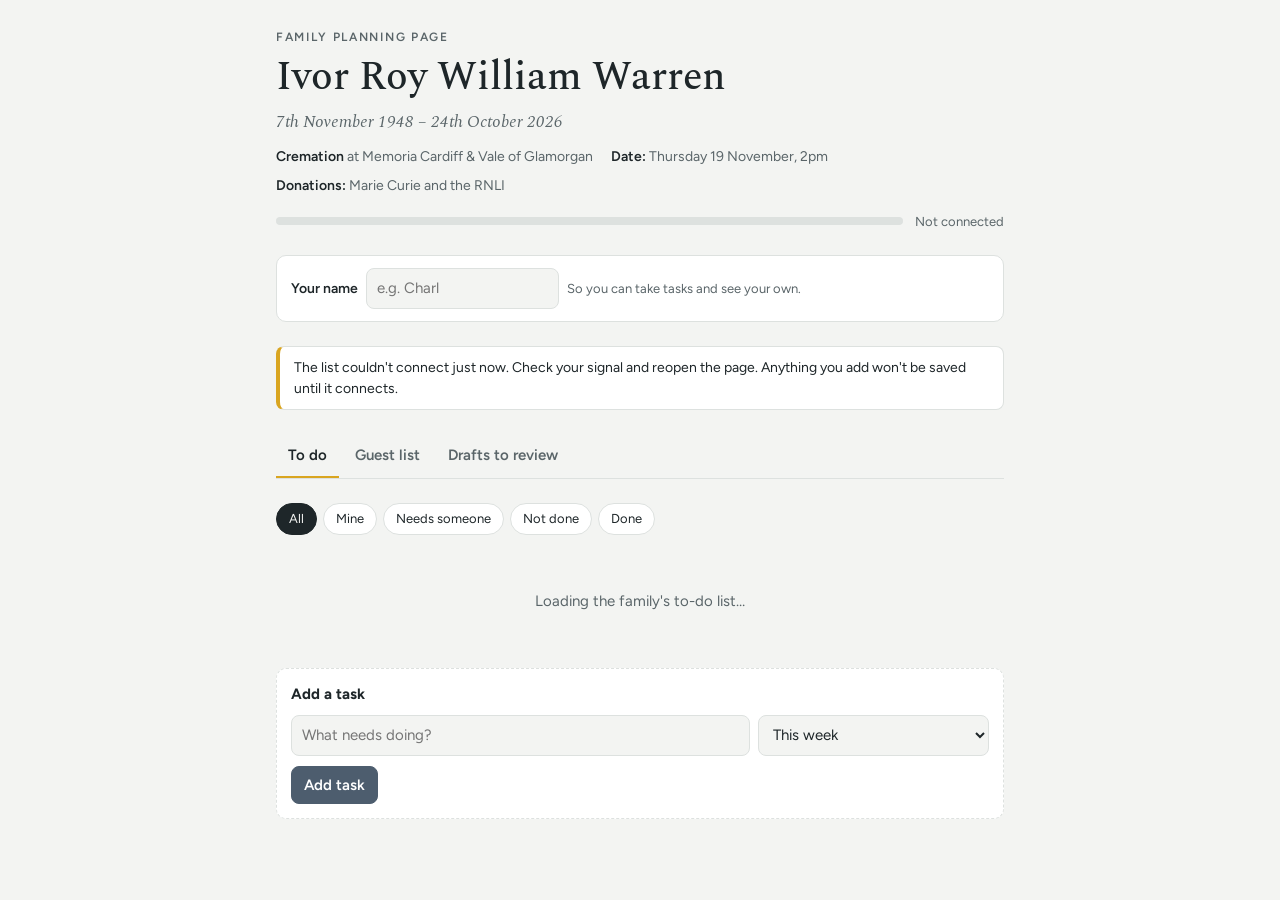
<file: index.html>
<!doctype html>
<html lang="en-GB">
<head>
<meta charset="utf-8">
<meta name="viewport" content="width=device-width,initial-scale=1,viewport-fit=cover">
<meta name="robots" content="noindex,nofollow">
<title>Ivor's Funeral Plan</title>
<link rel="preconnect" href="https://fonts.googleapis.com">
<link rel="stylesheet" href="https://fonts.googleapis.com/css2?family=Spectral:ital,wght@0,400;0,500;0,600;1,400&family=Figtree:wght@400;500;600&display=swap">
<style>
/* Layout: a single calm column — header with progress, three tabs (To do / Guest list / Drafts), tasks grouped by when they're due. */
:root{
  --bg:#f3f4f2; --surface:#ffffff; --ink:#1e2629; --muted:#5a6569; --line:#dde1df;
  --accent:#4d5d6e; --accent-ink:#ffffff; --daffodil:#d9a520; --done:#3f7a5a; --soft:#eef0ee;
  --display:'Spectral', Georgia, 'Times New Roman', serif;
  --body:'Figtree', system-ui, -apple-system, 'Segoe UI', sans-serif;
  color-scheme:light;
}
@media (prefers-color-scheme: dark){:root:not([data-theme="light"]){
  --bg:#161b1d; --surface:#1f2629; --ink:#e8ebe9; --muted:#a3adb0; --line:#323b3e;
  --accent:#9fb3c6; --accent-ink:#11171a; --daffodil:#e8bd4a; --done:#7cc49b; --soft:#273034; color-scheme:dark}}
:root[data-theme="dark"]{
  --bg:#161b1d; --surface:#1f2629; --ink:#e8ebe9; --muted:#a3adb0; --line:#323b3e;
  --accent:#9fb3c6; --accent-ink:#11171a; --daffodil:#e8bd4a; --done:#7cc49b; --soft:#273034; color-scheme:dark}
*{box-sizing:border-box}
body{margin:0;background:var(--bg);color:var(--ink);font-family:var(--body);font-size:15px;line-height:1.5}
img{max-width:100%}
[hidden]{display:none!important}
.wrap{max-width:760px;margin:0 auto;padding-block:28px 64px;padding-left:max(16px, env(safe-area-inset-left, 0px));padding-right:max(16px, env(safe-area-inset-right, 0px));display:flex;flex-direction:column;gap:24px}
header{display:flex;flex-direction:column;gap:10px}
.eyebrow{font-size:12px;letter-spacing:.14em;text-transform:uppercase;color:var(--muted);font-weight:600}
h1{font-family:var(--display);font-weight:500;font-size:clamp(28px,6vw,40px);line-height:1.1;margin:0;text-wrap:balance}
.dates{font-family:var(--display);font-style:italic;color:var(--muted);font-size:17px;margin:0}
.facts{display:flex;flex-wrap:wrap;gap:8px 18px;font-size:14px;color:var(--muted)}
.facts b{color:var(--ink);font-weight:600}
.progress{display:flex;align-items:center;gap:12px;margin-top:6px}
.bar{flex:1;height:8px;border-radius:99px;background:var(--line);overflow:hidden}
.bar span{display:block;height:100%;background:var(--daffodil);width:0;transition:width .4s ease}
.progress small{font-variant-numeric:tabular-nums;color:var(--muted);font-size:13px;white-space:nowrap}
.me{display:flex;flex-wrap:wrap;align-items:center;gap:8px;background:var(--surface);border:1px solid var(--line);border-radius:10px;padding:12px 14px}
.me label{font-weight:600;font-size:14px}
input,select,textarea{font:inherit;color:var(--ink);background:var(--bg);border:1px solid var(--line);border-radius:8px;padding:8px 10px;min-width:0}
input:focus-visible,select:focus-visible,textarea:focus-visible,button:focus-visible{outline:2px solid var(--accent);outline-offset:2px}
button{font:inherit;cursor:pointer;border-radius:8px;border:1px solid var(--line);background:var(--surface);color:var(--ink);padding:7px 12px;min-height:36px}
button.primary{background:var(--accent);color:var(--accent-ink);border-color:var(--accent);font-weight:600}
button.link{border:none;background:none;color:var(--accent);padding:4px 6px;text-decoration:underline;text-underline-offset:3px}
button:disabled{opacity:.6;cursor:default}
.tabs{display:flex;gap:4px;border-bottom:1px solid var(--line);overflow-x:auto}
.tabs button{border:none;border-bottom:2px solid transparent;border-radius:0;background:none;color:var(--muted);font-weight:600;padding:10px 12px;white-space:nowrap}
.tabs button[aria-selected="true"]{color:var(--ink);border-bottom-color:var(--daffodil)}
.panel{display:flex;flex-direction:column;gap:16px}
.filters{display:flex;flex-wrap:wrap;gap:6px}
.chip{border-radius:99px;padding:5px 12px;font-size:13px;min-height:32px}
.chip[aria-pressed="true"]{background:var(--ink);color:var(--bg);border-color:var(--ink)}
section.group{display:flex;flex-direction:column;gap:10px}
section.group h2{font-family:var(--display);font-weight:500;font-size:22px;margin:8px 0 0;display:flex;align-items:baseline;gap:10px}
section.group h2 small{font-family:var(--body);font-size:13px;color:var(--muted);font-weight:500;font-variant-numeric:tabular-nums}
.task{background:var(--surface);border:1px solid var(--line);border-radius:10px;overflow:hidden}
.task.is-done{opacity:.72}
.row{display:flex;gap:12px;align-items:flex-start;padding:12px 14px}
.tick{flex:0 0 26px;height:26px;border-radius:50%;border:2px solid var(--muted);background:none;padding:0;min-height:0;display:flex;align-items:center;justify-content:center}
.task.is-done .tick{background:var(--done);border-color:var(--done);color:var(--surface)}
.tick svg{width:14px;height:14px}
.main{flex:1;min-width:0;display:flex;flex-direction:column;gap:4px}
.title{font-weight:600;font-size:16px;background:none;border:none;padding:0;text-align:left;min-height:0;color:var(--ink)}
.task.is-done .title{text-decoration:line-through;text-decoration-color:var(--muted)}
.meta{display:flex;flex-wrap:wrap;gap:6px 10px;align-items:center;font-size:13px;color:var(--muted)}
.who{display:inline-flex;align-items:center;gap:6px;background:var(--soft);border-radius:99px;padding:2px 10px;color:var(--ink);font-weight:500}
.who.none{background:none;border:1px dashed var(--line);color:var(--muted)}
.steps-count{font-variant-numeric:tabular-nums}
.detail{border-top:1px solid var(--line);padding:12px 14px 14px 52px;display:flex;flex-direction:column;gap:12px;background:var(--soft)}
.detail ul{list-style:none;margin:0;padding:0;display:flex;flex-direction:column;gap:6px}
.detail li label{display:flex;gap:10px;align-items:flex-start;cursor:pointer}
.detail li input{margin-top:4px;accent-color:var(--done);width:16px;height:16px;padding:0}
.detail li.checked span{color:var(--muted);text-decoration:line-through}
.addstep{display:flex;gap:8px}
.addstep input{flex:1 1 auto}
.assign{display:flex;flex-wrap:wrap;gap:8px;align-items:center}
.assign input{flex:1 1 160px}
.notes{display:flex;flex-direction:column;gap:6px}
.notes textarea{min-height:64px;resize:vertical}
.notes label,.assign label,.assign .lbl{font-size:13px;font-weight:600;color:var(--muted)}
.assign .lbl{flex-basis:100%}
.add{background:var(--surface);border:1px dashed var(--line);border-radius:10px;padding:14px;display:flex;flex-direction:column;gap:10px}
.add .fields{display:flex;flex-wrap:wrap;gap:8px}
.add .fields input{flex:1 1 200px}
.guests-head{display:flex;flex-direction:column;gap:6px}
.guests-head h2{font-family:var(--display);font-weight:500;font-size:24px;margin:0}
.guests-head p{margin:0;color:var(--muted)}
.gtable{overflow-x:auto;background:var(--surface);border:1px solid var(--line);border-radius:10px}
table{width:100%;border-collapse:collapse;font-size:14px}
th,td{text-align:left;padding:10px 12px;border-bottom:1px solid var(--line);vertical-align:top}
th{font-size:12px;letter-spacing:.08em;text-transform:uppercase;color:var(--muted);font-weight:600}
tr:last-child td{border-bottom:none}
td.status button{font-size:13px;padding:4px 10px;min-height:30px;border-radius:99px}
td.status button[aria-pressed="true"]{background:var(--done);color:var(--surface);border-color:var(--done)}
.empty{color:var(--muted);text-align:center;padding:24px 12px}
td a{color:var(--accent)}
.sub{color:var(--muted);font-size:12px}
.told{font-size:13px;color:var(--done);font-weight:600}
tr.tellrow td{background:var(--soft)}
td.party input{width:64px;padding:6px 8px;font:inherit;color:var(--ink);background:var(--bg);border:1px solid var(--line);border-radius:8px}
tr.gtotal td{background:var(--soft);font-weight:600}
td.came button{font-size:13px;padding:4px 10px;min-height:30px;border-radius:99px;white-space:nowrap}
td.came button[aria-pressed="true"]{background:var(--done);color:var(--surface);border-color:var(--done)}
.cametxt{font-size:13px;color:var(--done);font-weight:600;white-space:nowrap}
.walkin{display:inline-block;margin-top:2px;font-size:11px;font-weight:600;letter-spacing:.04em;text-transform:uppercase;color:var(--accent)}
.tell{display:flex;flex-direction:column;gap:10px}
.tell .lbl{font-size:13px;font-weight:600;color:var(--muted)}
.tell .chips{display:flex;flex-wrap:wrap;gap:6px}
.tellfields{display:flex;flex-wrap:wrap;gap:10px}
.tellfields label{display:flex;flex-direction:column;gap:4px;font-size:13px;font-weight:600;color:var(--muted)}
.notice{background:var(--surface);border:1px solid var(--line);border-left-width:4px;border-left-color:var(--daffodil);border-radius:8px;padding:10px 14px;font-size:14px}
.toast{position:fixed;left:50%;bottom:calc(20px + env(safe-area-inset-bottom, 0px));transform:translateX(-50%);background:var(--ink);color:var(--bg);padding:8px 16px;border-radius:99px;font-size:14px;opacity:0;transition:opacity .2s;pointer-events:none;max-width:calc(100% - 32px);text-align:center}
.toast.show{opacity:1}
.count{font-variant-numeric:tabular-nums}
.dgroup{font-family:var(--display);font-weight:500;font-size:20px;margin:6px 0 0}
.dgrid{display:grid;grid-template-columns:repeat(auto-fill,minmax(200px,1fr));gap:14px}
.draft{margin:0;background:var(--surface);border:1px solid var(--line);border-radius:10px;padding:10px;display:flex;flex-direction:column;gap:8px;min-width:0}
.draft img{display:block;width:100%;height:auto;border:1px solid var(--line);background:#fbfaf7}
.draft figcaption{font-weight:600;font-size:14px}
.fb{list-style:none;margin:0;padding:0;display:flex;flex-direction:column;gap:6px}
.fb li{background:var(--soft);border-radius:8px;padding:6px 8px;font-size:13px;display:flex;flex-direction:column;gap:2px}
.fb small{color:var(--muted)}
.fbform{display:flex;gap:6px}
.fbform input{flex:1;min-width:0;font-size:13px;padding:6px 8px}
.fbform button{font-size:13px;padding:4px 10px;min-height:32px}
.vh{position:absolute;left:-9999px}
.upl{display:flex;flex-wrap:wrap;gap:10px;align-items:center}
.upl span{font-size:13px;color:var(--muted)}
.picks{background:var(--surface);border:1px solid var(--line);border-radius:10px;padding:12px 14px;display:flex;flex-direction:column;gap:8px}
.picks h3{margin:0;font-size:14px;font-weight:600}
.picks ul{list-style:none;margin:0;padding:0;display:grid;grid-template-columns:repeat(auto-fill,minmax(210px,1fr));gap:6px 14px}
.picks li{display:flex;align-items:center;gap:8px;font-size:13px;min-height:40px}
.picks li img{width:36px;height:36px;object-fit:cover;border-radius:4px;border:1px solid var(--line)}
.picks li .none{color:var(--muted);font-style:italic}
.pgrid{display:grid;grid-template-columns:repeat(auto-fill,minmax(250px,1fr));gap:14px}
.photo{margin:0;background:var(--surface);border:1px solid var(--line);border-radius:10px;padding:10px;display:flex;flex-direction:column;gap:8px;min-width:0}
.photo .pic{display:block;background:var(--soft);border-radius:6px;overflow:hidden}
.photo .pic img{display:block;width:100%;height:220px;object-fit:contain}
.photo figcaption{font-size:14px;display:flex;flex-direction:column;gap:2px}
.photo figcaption small{color:var(--muted);font-size:12px}
.approved{display:flex;flex-wrap:wrap;gap:4px}
.approved span{background:var(--done);color:var(--surface);border-radius:99px;padding:2px 9px;font-size:12px;font-weight:600}
.sugg{list-style:none;margin:0;padding:0;display:flex;flex-direction:column;gap:4px}
.sugg li{background:var(--soft);border-radius:8px;padding:5px 8px;font-size:13px}
.sugg li b{font-weight:600}
.sform{display:flex;flex-wrap:wrap;gap:6px}
.sform select,.sform input{flex:1 1 140px;font-size:13px;padding:6px 8px}
.sform button{font-size:13px;padding:4px 10px;min-height:32px}
.approve{display:flex;flex-direction:column;gap:6px;border-top:1px solid var(--line);padding-top:8px}
.approve .lbl{font-size:12px;font-weight:600;color:var(--muted)}
.approve .chips{display:flex;flex-wrap:wrap;gap:4px}
.approve .chip{font-size:12px;min-height:30px;padding:3px 10px}
.approve .chip[aria-pressed="true"]{background:var(--done);border-color:var(--done);color:var(--surface)}
@media (max-width:520px){.detail{padding-left:14px}th,td{padding:8px}}
@media (prefers-reduced-motion:reduce){*{transition:none!important}}
</style>
</head>
<body>
<div class="wrap">
  <header>
    <span class="eyebrow">Family planning page</span>
    <h1>Ivor Roy William Warren</h1>
    <p class="dates">7th November 1948 – 24th October 2026</p>
    <div class="facts">
      <span><b>Cremation</b> at Memoria Cardiff &amp; Vale of Glamorgan</span>
      <span><b>Date:</b> Thursday 19 November, 2pm</span>
      <span><b>Donations:</b> Marie Curie and the RNLI</span>
    </div>
    <div class="progress" aria-label="Overall progress">
      <div class="bar"><span id="bar"></span></div>
      <small id="progressText">Loading tasks…</small>
    </div>
  </header>

  <div class="me">
    <label for="myName">Your name</label>
    <input id="myName" placeholder="e.g. Charl" list="people" autocomplete="off">
    <span style="font-size:13px;color:var(--muted)">So you can take tasks and see your own.</span>
  </div>

  <div id="locked" class="notice" hidden>This is the family's private planning page. Please open it using the link the family sent you. If you'd like to share a photo of Ivor, please use the <a href="share.html">photo page</a>.</div>

  <div id="offline" class="notice" hidden>The list couldn't connect just now. Check your signal and reopen the page. Anything you add won't be saved until it connects.</div>

  <nav class="tabs" role="tablist">
    <button id="tabTasks" role="tab" aria-selected="true" aria-controls="panelTasks">To do</button>
    <button id="tabGuests" role="tab" aria-selected="false" aria-controls="panelGuests">Guest list <span class="count" id="guestCount"></span></button>
    <button id="tabDrafts" role="tab" aria-selected="false" aria-controls="panelDrafts">Drafts to review</button>
  </nav>

  <div id="panelTasks" class="panel" role="tabpanel">
    <div class="filters" role="group" aria-label="Show">
      <button class="chip" data-f="all" aria-pressed="true">All</button>
      <button class="chip" data-f="mine" aria-pressed="false">Mine</button>
      <button class="chip" data-f="open" aria-pressed="false">Needs someone</button>
      <button class="chip" data-f="todo" aria-pressed="false">Not done</button>
      <button class="chip" data-f="done" aria-pressed="false">Done</button>
    </div>
    <div id="groups" style="display:flex;flex-direction:column;gap:18px">
      <p class="empty">Loading the family's to-do list…</p>
    </div>
    <form class="add" id="addTask">
      <strong>Add a task</strong>
      <div class="fields">
        <input id="newTitle" placeholder="What needs doing?" required>
        <select id="newSection" aria-label="When">
          <option>Today</option><option>When the registrar calls</option><option>Wednesday: funeral director</option><option selected>This week</option><option>Before the funeral</option><option>On the day</option><option>Afterwards</option>
        </select>
      </div>
      <div><button class="primary" type="submit">Add task</button></div>
    </form>
  </div>

  <div id="panelGuests" class="panel" role="tabpanel" hidden>
    <div class="guests-head">
      <h2>Who to invite</h2>
      <p>Add anyone who should hear about the funeral, with whatever contact details you have: mobile, email, or their Facebook or Instagram name. Once someone has been told, tap <b>Not yet</b> to note who contacted them, how and when.</p>
      <p>Use the <b>Coming</b> box to note how many people are coming on each invite. It is only for us, you can change it at any time, and the total is at the bottom of the list.</p>
    </div>
    <form class="add" id="addGuest">
      <div class="fields">
        <input id="gName" placeholder="Name" required>
        <input id="gRel" placeholder="How they knew Ivor (e.g. old workmate)">
        <input id="gMobile" type="tel" placeholder="Mobile number" autocomplete="off">
        <input id="gEmail" type="email" placeholder="Email address" autocomplete="off">
        <input id="gSocials" placeholder="Socials (e.g. Facebook: Jean Smith)" autocomplete="off">
      </div>
      <div><button class="primary" type="submit">Add to guest list</button></div>
    </form>
    <div class="gtable">
      <table>
        <thead><tr><th>Name</th><th>Coming</th><th>Came?</th><th>Contact details</th><th>Contacted?</th><th><span class="vh">Remove</span></th></tr></thead>
        <tbody id="guestRows"><tr><td colspan="6" class="empty">Loading…</td></tr></tbody>
      </table>
    </div>
    <div class="guests-head" style="margin-top:6px">
      <p><b>On the day:</b> Charl, Ben or Tom can tick <b>Came?</b> for everyone who came, and add anyone who came without being on the list as a walk-in. Everyone ticked will get the thank-you card by email a day or two after the funeral. <span id="dayHint"></span></p>
    </div>
    <form class="add" id="addWalkin" hidden>
      <span style="font-weight:600">Add a walk-in</span>
      <div class="fields">
        <input id="wName" placeholder="Name" required>
        <input id="wEmail" type="email" placeholder="Email address (for the thank-you card)" autocomplete="off">
        <input id="wMobile" type="tel" placeholder="Mobile number" autocomplete="off">
        <input id="wRel" placeholder="How they knew Ivor (optional)">
      </div>
      <div><button class="primary" type="submit">Add walk-in</button></div>
    </form>
  </div>

  <div id="panelDrafts" class="panel" role="tabpanel" hidden>
    <div class="guests-head">
      <h2>Photos of Ivor</h2>
      <p>Add your favourite photos of Ivor, then suggest where each one should go. Mum has the final say: when her name is in "Your name" at the top, she can approve a photo for each place.</p>
    </div>
    <div id="picks" class="picks"></div>
    <form class="add" id="addPhoto">
      <strong>Add photos</strong>
      <div class="fields">
        <label class="vh" for="pFiles">Choose photos</label>
        <input id="pFiles" type="file" accept="image/*,.jpg,.jpeg,.png,.gif,.webp,.heic,.heif,.bmp,.tif,.tiff,.avif" multiple required>
        <input id="pCaption" placeholder="Caption (optional), e.g. On his boat, 1985" autocomplete="off">
      </div>
      <div class="upl"><button class="primary" type="submit">Upload</button><span id="pStatus" role="status"></span></div>
    </form>
    <div id="photoList" class="pgrid"></div>

    <div class="guests-head" style="margin-top:12px">
      <h2>Drafts for review</h2>
      <p>Words in [brackets] are still to be filled in. Tap a draft to see it full size, and leave any changes or comments underneath it.</p>
    </div>
    <div id="draftList"></div>
  </div>
</div>
<div class="toast" id="toast" role="status" aria-live="polite"></div>
<datalist id="people"></datalist>

<script src="config.js?v=3"></script>
<script>
const SECTIONS=["Today","When the registrar calls","Wednesday: funeral director","This week","Before the funeral","On the day","Afterwards"];
const FAMILY=["Mum","Charl","Tom","Ben"];
const REFRESH_MS=20000;
let tasks=[], guests=[], feedback=[], loaded=false, filter="all", open=new Set();
let photos=[], suggestions=[], PLACES=[], APPROVER="Mum";
const $=s=>document.querySelector(s);
const store={get(k){try{return localStorage.getItem(k)}catch(e){return null}},set(k,v){try{localStorage.setItem(k,v)}catch(e){}}};
/* the family key arrives in the link (#k=...), is remembered on this device, then hidden from the address bar */
(function(){const m=/[#&]k=([A-Za-z0-9]+)/.exec(location.hash||"");if(m){store.set("famKey",m[1]);
  const rest=location.hash.replace(/[#&]k=[A-Za-z0-9]+/,"").replace(/^&/,"#");try{history.replaceState(null,"",location.pathname+location.search+(rest&&rest!=="#"?rest:""))}catch(e){}}})();
const famKey=()=>store.get("famKey")||"";
function locked(){document.querySelector(".me").hidden=true;document.querySelector(".tabs").hidden=true;
  ["#panelTasks","#panelGuests","#panelDrafts","#offline"].forEach(s=>$(s).hidden=true);$("#locked").hidden=false;$("#progressText").textContent="Private"}
const myNameEl=$("#myName"); myNameEl.value=store.get("myName")||"";
myNameEl.addEventListener("input",()=>{store.set("myName",myNameEl.value.trim());render();renderPhotos()});
const me=()=>myNameEl.value.trim();
function toast(t){const el=$("#toast");el.textContent=t;el.classList.add("show");clearTimeout(toast.t);toast.t=setTimeout(()=>el.classList.remove("show"),2200)}
function esc(s){return String(s??"").replace(/[&<>"']/g,c=>({"&":"&amp;","<":"&lt;",">":"&gt;",'"':"&quot;","'":"&#39;"}[c]))}
const tickSvg='<svg viewBox="0 0 16 16" fill="none" stroke="currentColor" stroke-width="2.4" stroke-linecap="round" stroke-linejoin="round" aria-hidden="true"><path d="M3 8.5l3.2 3L13 4.5"/></svg>';

/* ---- talking to the Google Sheet (via the Apps Script web app) ---- */
async function api(fn,...args){
  const url=(window.PLAN_CONFIG||{}).SCRIPT_URL;
  if(!url)throw new Error("This page isn't connected yet.");
  let res;
  try{res=await fetch(url,{method:"POST",credentials:"omit",redirect:"follow",headers:{"Content-Type":"text/plain;charset=utf-8"},body:JSON.stringify({fn,args,key:famKey()})})}
  catch(e){$("#offline").hidden=false;throw new Error("Couldn't connect. Check your signal and try again.")}
  let j; try{j=JSON.parse(await res.text())}catch(e){throw new Error("The list is busy. Try again in a minute.")}
  $("#offline").hidden=true;
  if(!j.ok&&j.error==="NO_KEY"){locked();throw new Error("This is the family's private page.")}
  if(!j.ok)throw new Error(j.error||"That didn't save. Try again.");
  return j.data;
}
function apply(d){tasks=d.tasks||[];guests=d.guests||[];feedback=d.feedback||[];photos=d.photos||[];suggestions=d.suggestions||[];if(d.places)PLACES=d.places;if(d.approver)APPROVER=d.approver;loaded=true;renderAll()}
/* every change returns the whole list, so the page always shows what's really saved */
async function change(fn,args,okMsg){
  try{apply(await api(fn,...args));if(okMsg)toast(okMsg);return true}
  catch(e){toast(e.message);refresh();return false}
}
let busy=false;
async function refresh(){
  if(busy)return; busy=true;
  try{apply(await api("getAll"))}catch(e){if(!loaded&&$("#locked").hidden){$("#progressText").textContent="Not connected";$("#offline").hidden=false}}
  finally{busy=false}
}
/* don't redraw under someone's fingers: skip a scheduled refresh while they're typing in a task */
function typing(){const a=document.activeElement;return a&&/^(INPUT|TEXTAREA|SELECT)$/.test(a.tagName)&&a.closest("#groups,#draftList,#guestRows,#photoList")}
setInterval(()=>{if(!document.hidden&&!typing())refresh()},REFRESH_MS);
document.addEventListener("visibilitychange",()=>{if(!document.hidden)refresh()});

/* ---- tabs ---- */
function show(tab){
  for(const [n,t,p] of [["tasks","#tabTasks","#panelTasks"],["guests","#tabGuests","#panelGuests"],["drafts","#tabDrafts","#panelDrafts"]]){
    const on=n===tab; $(t).setAttribute("aria-selected",on); $(p).hidden=!on;
  }
  try{history.replaceState(null,"",tab==="tasks"?location.pathname:"#"+tab)}catch(e){}
}
$("#tabTasks").onclick=()=>show("tasks");$("#tabGuests").onclick=()=>show("guests");$("#tabDrafts").onclick=()=>show("drafts");
if(location.hash==="#guests")show("guests");
if(location.hash==="#drafts")show("drafts");

/* ---- drafts ---- */
const DRAFTS=[
 ["Order of service","p1","Page 1 · Front cover","drafts/Ivor-1-front-cover.jpg?v=10"],
 ["Order of service","p2","Page 2 · Order of service","drafts/Ivor-2-order-of-service.jpg?v=15"],
 ["Order of service","p3","Page 3 · Hymn","drafts/Ivor-3-hymn.jpg?v=13"],
 ["Order of service","p5","Page 4 · Reading","drafts/Ivor-5-about-ivor.jpg?v=10"],
 ["Order of service","p6","Page 5 · Remembering Ivor","drafts/Ivor-6-photos.jpg?v=11"],
 ["Order of service","col","Page 6 · Photo collage","drafts/Ivor-7-collage.jpg?v=15"],
 ["Order of service","p7","Page 7 · Thank you and afterwards","drafts/Ivor-7-thank-you.jpg?v=8"],
 ["Order of service","p8","Page 8 · Back cover","drafts/Ivor-8-back-cover.jpg?v=2"],
 ["Invitations and cards","inv","Invitation (funeral and wake)","drafts/Ivor-funeral-invitation.jpg?v=15"],
 ["Invitations and cards","board","Wake welcome board","drafts/Ivor-wake-welcome-board.jpg?v=10"],
 ["Invitations and cards","fboard","Funeral welcome board","drafts/Ivor-funeral-welcome-board.jpg?v=2"],
 ["Invitations and cards","tyf","Thank-you card · front","drafts/Ivor-thank-you-card-front.jpg?v=12"],
 ["Invitations and cards","tyi","Thank-you card · inside","drafts/Ivor-thank-you-card-inside.jpg?v=4"],
];
function renderDrafts(){
  /* keep anything half-typed in the comment boxes */
  const kept={};document.querySelectorAll(".fbform input").forEach(i=>{if(i.value)kept[i.id]=i.value});
  const focused=document.activeElement&&document.activeElement.closest(".fbform")?document.activeElement.id:null;
  let html="",group="";
  for(const [g,id,label,src] of DRAFTS){
    if(g!==group){ if(group)html+="</div>"; group=g; html+=`<h3 class="dgroup">${esc(g)}</h3><div class="dgrid">`; }
    const fb=feedback.filter(f=>f.draft===id);
    html+=`<figure class="draft"><a href="${src}" target="_blank" rel="noopener"><img src="${src}" alt="${esc(label)} draft" loading="lazy"></a>
      <figcaption>${esc(label)}</figcaption>
      ${fb.length?`<ul class="fb">${fb.map(f=>`<li><span>${esc(f.text)}</span><small>${esc(f.name||"Someone")}</small></li>`).join("")}</ul>`:""}
      <form class="fbform" data-draft="${id}"><label for="fb-${id}" class="vh">Comment on ${esc(label)}</label><input id="fb-${id}" placeholder="Suggest a change…"><button type="submit">Add</button></form>
    </figure>`;
  }
  $("#draftList").innerHTML=html+"</div>";
  for(const k in kept){const i=document.getElementById(k);if(i)i.value=kept[k]}
  if(focused){const i=document.getElementById(focused);if(i)i.focus()}
}
$("#draftList").addEventListener("submit",async e=>{
  e.preventDefault(); const f=e.target.closest(".fbform"); if(!f)return;
  const inp=f.querySelector("input"); const text=inp.value.trim(); if(!text)return;
  const btn=f.querySelector("button"); btn.disabled=true;
  inp.value=""; inp.blur();
  if(!await change("addComment",[{draft:f.dataset.draft,text,name:me()}],"Comment added")){const i=document.getElementById(inp.id);if(i)i.value=text}
  btn.disabled=false;
});

/* ---- tasks ---- */
document.querySelectorAll(".chip").forEach(b=>b.onclick=()=>{
  if(b.dataset.f==="mine"&&!me()){myNameEl.focus();toast("Add your name first");return}
  filter=b.dataset.f;document.querySelectorAll(".chip").forEach(c=>c.setAttribute("aria-pressed",c===b));render()});

function visible(t){
  if(filter==="mine")return (t.assignee||"").toLowerCase()===me().toLowerCase();
  if(filter==="open")return !t.assignee&&!t.done;
  if(filter==="todo")return !t.done;
  if(filter==="done")return !!t.done;
  return true;
}

function render(){
  const total=tasks.length, done=tasks.filter(t=>t.done).length;
  $("#bar").style.width=total?(done/total*100)+"%":"0";
  $("#progressText").textContent=total?`${done} of ${total} done`:(loaded?"No tasks yet":"Loading tasks…");
  const g=$("#groups");
  if(!total){g.innerHTML=`<p class="empty">${loaded?"No tasks yet. Add the first one below.":"Loading the family's to-do list…"}</p>`;return}
  /* keep unsaved notes and names someone is part-way through */
  const kept={};g.querySelectorAll("textarea,.assign input,.addstep input").forEach(i=>{const t=tasks.find(x=>x.id===i.dataset.id);const saved=i.tagName==="TEXTAREA"?(t&&t.notes||""):i.closest(".addstep")?"":(t&&t.assignee||"");if(i.value!==saved)kept[i.id]=i.value});
  const focused=document.activeElement&&g.contains(document.activeElement)?document.activeElement.id:null;
  let html="";
  /* any section the list does not know yet still shows, at the end */
  for(const s of [...SECTIONS,...new Set(tasks.map(t=>t.section).filter(x=>!SECTIONS.includes(x)))]){
    const all=tasks.filter(t=>t.section===s).sort((a,b)=>(a.order??999)-(b.order??999));
    const list=all.filter(visible); if(!list.length)continue;
    html+=`<section class="group"><h2>${esc(s)} <small>${all.filter(t=>t.done).length}/${all.length}</small></h2>`;
    for(const t of list){
      const steps=Array.isArray(t.steps)?t.steps:[]; const sd=steps.filter(x=>x.done).length; const isOpen=open.has(t.id);
      html+=`<article class="task${t.done?" is-done":""}">
        <div class="row">
          <button class="tick" data-act="done" data-id="${t.id}" aria-label="${t.done?"Mark not done":"Mark done"}: ${esc(t.title)}">${t.done?tickSvg:""}</button>
          <div class="main">
            <button class="title" data-act="toggle" data-id="${t.id}" aria-expanded="${isOpen}">${esc(t.title)}</button>
            <div class="meta">
              ${t.assignee?`<span class="who">${esc(t.assignee)}</span><button class="link" data-act="reassign" data-id="${t.id}">Reassign</button>`:`<span class="who none">Needs someone</span><button class="link" data-act="reassign" data-id="${t.id}">Assign</button>`}
              ${steps.length?`<span class="steps-count">${sd}/${steps.length} steps</span>`:""}
              ${t.when?`<span>${esc(t.when)}</span>`:""}
              ${t.notes&&!isOpen?`<span>· has notes</span>`:""}
              <button class="link" data-act="toggle" data-id="${t.id}">${isOpen?"Hide details":"Details"}</button>
            </div>
          </div>
        </div>
        ${isOpen?`<div class="detail">
          ${steps.length?`<ul>${steps.map((x,i)=>`<li class="${x.done?"checked":""}"><label><input type="checkbox" id="s-${t.id}-${i}" data-act="step" data-id="${t.id}" data-i="${i}" ${x.done?"checked":""}><span>${esc(x.text)}</span></label></li>`).join("")}</ul>`:""}
          <div class="addstep"><label for="ns-${t.id}" class="vh">New step for ${esc(t.title)}</label><input id="ns-${t.id}" data-id="${t.id}" data-act="newstep" placeholder="Add a step…" autocomplete="off"><button data-act="addstep" data-id="${t.id}">Add</button></div>
          <div class="assign">
            <span class="lbl">Who's doing this</span>
            ${FAMILY.map(n=>`<button class="chip" data-act="pick" data-name="${esc(n)}" data-id="${t.id}" aria-pressed="${t.assignee===n}">${esc(n)}</button>`).join("")}
            <button class="chip" data-act="unassign" data-id="${t.id}" aria-pressed="${!t.assignee}">Nobody yet</button>
          </div>
          <div class="assign">
            <label for="a-${t.id}">Someone else</label>
            <input id="a-${t.id}" data-id="${t.id}" value="${FAMILY.includes(t.assignee)?"":esc(t.assignee||"")}" placeholder="Name" list="people" autocomplete="off">
            <button data-act="assign" data-id="${t.id}">Save</button>
          </div>
          <div class="notes">
            <label for="n-${t.id}">Notes</label>
            <textarea id="n-${t.id}" data-act="notes" data-id="${t.id}" placeholder="Add an update for the family">${esc(t.notes||"")}</textarea>
            <div><button data-act="savenotes" data-id="${t.id}">Save note</button></div>
          </div>
          <div><button class="link" data-act="del" data-id="${t.id}" data-confirm="0">Remove this task</button></div>
        </div>`:""}
      </article>`;
    }
    html+=`</section>`;
  }
  g.innerHTML=html||`<p class="empty">Nothing matches this filter.</p>`;
  /* names already used on the page, offered when assigning */
  const names=[...new Set([...FAMILY,me(),...tasks.map(t=>t.assignee),...tasks.map(t=>t.addedBy),...guests.map(x=>x.addedBy),...feedback.map(f=>f.name)].map(n=>(n||"").trim()).filter(Boolean))].sort();
  $("#people").innerHTML=names.map(n=>`<option value="${esc(n)}">`).join("");
  for(const k in kept){const i=document.getElementById(k);if(i)i.value=kept[k]}
  if(focused){const i=document.getElementById(focused);if(i)i.focus()}
}

function patchLocal(id,p){const t=tasks.find(x=>x.id===id);if(t)Object.assign(t,p);render()}
async function addStep(id){
  const el=$("#ns-"+id); const text=el?el.value.trim():""; if(!text){if(el)el.focus();return}
  el.value=""; el.blur();
  if(!await change("addStep",[id,text],"Step added")){const i=$("#ns-"+id);if(i)i.value=text}
}
$("#groups").addEventListener("keydown",e=>{if(e.key==="Enter"&&e.target.dataset.act==="newstep"){e.preventDefault();addStep(e.target.dataset.id)}});
async function saveNotes(id){
  const el=$("#n-"+id),t=tasks.find(x=>x.id===id); if(!el||!t||(t.notes||"")===el.value)return;
  await change("updateTask",[id,{notes:el.value}],"Note saved");
}
$("#groups").addEventListener("click",async e=>{
  const b=e.target.closest("button[data-act]"); if(!b)return; const id=b.dataset.id; const t=tasks.find(x=>x.id===id); if(!t)return;
  const a=b.dataset.act;
  if(a==="toggle"){open.has(id)?open.delete(id):open.add(id);render()}
  if(a==="done"){const v=!t.done;patchLocal(id,{done:v});await change("updateTask",[id,{done:v}],v?"Done":"Marked not done")}
  if(a==="assign"){const v=$("#a-"+id).value.trim();patchLocal(id,{assignee:v});await change("updateTask",[id,{assignee:v}],v?`Assigned to ${v}`:"Unassigned")}
  if(a==="reassign"){open.add(id);render();const c=document.querySelector(`[data-act="pick"][data-id="${id}"]`);if(c)c.focus()}
  if(a==="unassign"){patchLocal(id,{assignee:""});await change("updateTask",[id,{assignee:""}],"Unassigned")}
  if(a==="pick"){const v=b.dataset.name;if(t.assignee===v)return;patchLocal(id,{assignee:v});await change("updateTask",[id,{assignee:v}],`Assigned to ${v}`)}
  if(a==="savenotes")await saveNotes(id);
  if(a==="addstep")await addStep(id);
  if(a==="del"){
    if(b.dataset.confirm==="0"){b.dataset.confirm="1";b.textContent="Tap again to remove";return}
    tasks=tasks.filter(x=>x.id!==id);render();await change("removeTask",[id,me()],"Removed");
  }
});
$("#groups").addEventListener("change",async e=>{
  const el=e.target; if(el.dataset.act!=="step")return; const t=tasks.find(x=>x.id===el.dataset.id); if(!t)return;
  const i=+el.dataset.i; t.steps=t.steps.map((x,j)=>j===i?{...x,done:el.checked}:x); render();
  await change("setStep",[t.id,i,el.checked]);
});
$("#groups").addEventListener("focusout",e=>{
  const el=e.target; if(el.dataset.act!=="notes")return;
  /* a tap on "Save note" handles it; otherwise save when they leave the box */
  setTimeout(()=>{const a=document.activeElement;if(!(a&&a.dataset&&a.dataset.act==="savenotes"&&a.dataset.id===el.dataset.id))saveNotes(el.dataset.id)},0);
});

$("#addTask").addEventListener("submit",async e=>{
  e.preventDefault();
  const title=$("#newTitle").value.trim(); if(!title)return;
  const btn=e.target.querySelector("button"); btn.disabled=true;
  if(await change("addTask",[{title,section:$("#newSection").value,addedBy:me()}],"Task added"))$("#newTitle").value="";
  btn.disabled=false;
});

/* ---- guests ---- */
const HOW=["Phone call","Text or WhatsApp","Email","Facebook","Instagram","In person","Other"];
const today=()=>{const d=new Date();return d.getFullYear()+"-"+String(d.getMonth()+1).padStart(2,"0")+"-"+String(d.getDate()).padStart(2,"0")};
const nice=s=>{const m=/^(\d{4})-(\d\d)-(\d\d)/.exec(s||"");return m?new Date(+m[1],m[2]-1,+m[3]).toLocaleDateString("en-GB",{day:"numeric",month:"short"}):esc(s)};
let telling=null; /* guest id whose "who contacted them" form is open */
function renderGuests(){
  const told=guests.filter(g=>g.told).length;
  $("#guestCount").textContent=guests.length?`(${guests.length})`:"";
  const tb=$("#guestRows");
  if(!guests.length){tb.innerHTML=`<tr><td colspan="6" class="empty">${loaded?"No names yet. Add the first person above.":"Loading…"}</td></tr>`;return}
  if(typing()&&document.activeElement.closest("#guestRows"))return;
  tb.innerHTML=guests.map(g=>{
    const contact=[g.mobile&&`<a href="tel:${esc(g.mobile.replace(/\s+/g,""))}">${esc(g.mobile)}</a>`,g.email&&`<a href="mailto:${esc(g.email)}" style="word-break:break-all">${esc(g.email)}</a>`,g.socials&&esc(g.socials)].filter(Boolean).join("<br>")||`<span style="color:var(--muted)">None yet</span>`;
    const status=g.told
      ?`<span class="told">${esc(g.toldBy||"Someone")}${g.toldHow?" · "+esc(g.toldHow):""}${g.toldOn?" · "+nice(g.toldOn):""}</span><br><button class="link" data-g="untell" data-id="${g.id}">Undo</button>`
      :`<button data-g="tell" data-id="${g.id}" aria-pressed="false">Not yet</button>`;
    const by=FAMILY.includes(me())?me():FAMILY[0];
    const form=telling===g.id&&!g.told?`<tr class="tellrow"><td colspan="6"><div class="tell">
        <span class="lbl">Who contacted ${esc(g.name)}?</span>
        <div class="chips">${FAMILY.map(n=>`<button class="chip" data-g="who" data-name="${esc(n)}" data-id="${g.id}" aria-pressed="${n===by}">${esc(n)}</button>`).join("")}</div>
        <div class="tellfields">
          <label>How <select id="how-${g.id}">${HOW.map(h=>`<option>${h}</option>`).join("")}</select></label>
          <label>When <input type="date" id="on-${g.id}" value="${today()}" max="${today()}"></label>
        </div>
        <div class="chips"><button class="primary" data-g="savetell" data-id="${g.id}">Save</button><button data-g="cancel" data-id="${g.id}">Cancel</button></div>
      </div></td></tr>`:"";
    return `<tr>
    <td><strong>${esc(g.name)}</strong>${g.relation?`<br><small class="sub">${esc(g.relation)}</small>`:""}${g.walkin?`<br><small class="walkin">Walk-in</small>`:g.addedBy?`<br><small class="sub">Added by ${esc(g.addedBy)}</small>`:""}</td>
    <td class="party"><input type="number" min="0" max="99" inputmode="numeric" data-party="${g.id}" value="${esc(g.party??"")}" aria-label="How many people are coming with ${esc(g.name)}"></td>
    <td class="came">${cameCell(g)}</td>
    <td>${contact}</td>
    <td class="status">${status}</td>
    <td><button class="link" data-g="del" data-id="${g.id}" data-confirm="0">Remove</button></td></tr>${form}`}).join("")+
    `<tr class="gtotal"><td>Total coming</td><td id="partyTotal">${partyTotal()}</td><td>${cameTotal()}</td><td colspan="3" style="color:var(--muted);font-size:13px;font-weight:400">${guests.length} invites · ${told} contacted${cameSummary()}</td></tr>`;
}
/* the "Coming" boxes: a rough count for the family, blank ones simply aren't added in */
const partyTotal=()=>guests.reduce((n,g)=>n+(Number(g.party)||0),0);
$("#guestRows").addEventListener("input",e=>{
  const id=e.target.dataset.party; if(!id)return; const g=guests.find(x=>x.id===id); if(!g)return;
  g.party=e.target.value; $("#partyTotal").textContent=partyTotal();
});
$("#guestRows").addEventListener("change",async e=>{
  const id=e.target.dataset.party; if(!id)return;
  e.target.blur(); await change("setParty",[id,e.target.value]);
});
/* "Came?" on the day: only Charl, Ben and Tom can tick, everyone else sees who came */
const ON_THE_DAY=["charl","ben","tom"];
const canTick=()=>ON_THE_DAY.includes(me().toLowerCase());
const cameCell=g=>canTick()
  ?`<button data-g="came" data-id="${g.id}" aria-pressed="${!!g.came}">${g.came?"✓ Came":"Tick"}</button>`
  :g.came?`<span class="cametxt">✓ Came</span>`:`<span style="color:var(--muted)">–</span>`;
const cameTotal=()=>{const n=guests.filter(g=>g.came).length;return n?`${n} came`:""};
const cameSummary=()=>{const w=guests.filter(g=>g.walkin).length;return w?` · ${w} walk-in${w===1?"":"s"}`:""};
function showDayTools(){ $("#addWalkin").hidden=!canTick(); $("#dayHint").textContent=canTick()?"":"(To tick or add walk-ins, put Charl, Ben or Tom as your name at the top.)"; }
myNameEl.addEventListener("input",()=>{showDayTools();renderGuests()});
showDayTools();
$("#addWalkin").addEventListener("submit",async e=>{
  e.preventDefault();
  const name=$("#wName").value.trim(); if(!name)return;
  const btn=e.target.querySelector("button"); btn.disabled=true;
  if(await change("addWalkIn",[{name,email:$("#wEmail").value.trim(),mobile:$("#wMobile").value.trim(),relation:$("#wRel").value.trim(),addedBy:me()}],`${name} added as a walk-in`)){
    ["#wName","#wEmail","#wMobile","#wRel"].forEach(s=>$(s).value="");$("#wName").focus();
  }
  btn.disabled=false;
});
$("#guestRows").addEventListener("click",async e=>{
  const b=e.target.closest("[data-g]"); if(!b)return; const g=guests.find(x=>x.id===b.dataset.id); if(!g)return;
  if(b.dataset.g==="tell"){telling=g.id;renderGuests();return}
  if(b.dataset.g==="cancel"){telling=null;renderGuests();return}
  if(b.dataset.g==="who"){b.parentNode.querySelectorAll(".chip").forEach(c=>c.setAttribute("aria-pressed",c===b));return}
  if(b.dataset.g==="savetell"){
    const row=b.closest(".tell"); const who=row.querySelector('.chip[aria-pressed="true"]');
    const info={by:who?who.dataset.name:"",how:$("#how-"+g.id).value,on:$("#on-"+g.id).value||today()};
    telling=null; Object.assign(g,{told:true,toldBy:info.by,toldHow:info.how,toldOn:info.on}); renderGuests();
    await change("setTold",[g.id,true,info],`${g.name} marked as contacted`); return;
  }
  if(b.dataset.g==="untell"){g.told=false;renderGuests();await change("setTold",[g.id,false]);return}
  if(b.dataset.g==="came"){const on=!g.came; g.came=on; renderGuests(); await change("setCame",[g.id,on,me()],on?`${g.name} ticked as came`:""); return}
  if(b.dataset.g==="came"){const on=!g.came; g.came=on; renderGuests(); await change("setCame",[g.id,on,me()],on?`${g.name} ticked as came`:""); return}
  if(b.dataset.g==="del"){
    if(b.dataset.confirm==="0"){b.dataset.confirm="1";b.textContent="Tap again";return}
    guests=guests.filter(x=>x.id!==g.id);renderGuests();await change("removeGuest",[g.id,me()],"Removed");
  }
});
$("#addGuest").addEventListener("submit",async e=>{
  e.preventDefault();
  const name=$("#gName").value.trim(); if(!name)return;
  const btn=e.target.querySelector("button"); btn.disabled=true;
  if(await change("addGuest",[{name,relation:$("#gRel").value.trim(),mobile:$("#gMobile").value.trim(),email:$("#gEmail").value.trim(),socials:$("#gSocials").value.trim(),addedBy:me()}],`${name} added`)){
    ["#gName","#gRel","#gMobile","#gEmail","#gSocials"].forEach(s=>$(s).value="");$("#gName").focus();
  }
  btn.disabled=false;
});

/* ---- photos of Ivor ---- */
const thumb=(id,w)=>`https://drive.google.com/thumbnail?id=${encodeURIComponent(id)}&sz=w${w}`;
const isApprover=()=>me().toLowerCase()===APPROVER.toLowerCase();
function renderPhotos(){
  /* Mum's picks so far, place by place */
  $("#picks").innerHTML=`<h3>${esc(APPROVER)}'s choices</h3>`+(PLACES.length?`<ul>${PLACES.map(pl=>{
    const ch=photos.filter(p=>p.approvedFor.includes(pl));
    return `<li>${ch.length?ch.map(p=>`<img src="${thumb(p.fileId,120)}" alt="">`).join(""):""}<span><b>${esc(pl)}</b><br>${ch.length?esc(ch.map(p=>p.caption||"Photo").join(", ")):`<span class="none">Not chosen yet</span>`}</span></li>`}).join("")}</ul>`:"");
  const list=$("#photoList");
  if(typing()&&document.activeElement.closest("#photoList"))return;
  const kept={};list.querySelectorAll("input,select").forEach(i=>{if(i.value)kept[i.id]=i.value});
  if(!photos.length){list.innerHTML=`<p class="empty" style="grid-column:1/-1">${loaded?"No photos yet. Add the first ones above.":"Loading…"}</p>`;return}
  const mum=isApprover();
  list.innerHTML=photos.map(p=>{
    const sg=suggestions.filter(s=>s.photoId===p.id);
    return `<figure class="photo">
      <a class="pic" href="https://drive.google.com/file/d/${encodeURIComponent(p.fileId)}/view" target="_blank" rel="noopener"><img src="${thumb(p.fileId,800)}" alt="${esc(p.caption||"Photo of Ivor")}" loading="lazy"></a>
      <figcaption>${p.caption?`<span>${esc(p.caption)}</span>`:""}<small>${p.addedBy?`Added by ${esc(p.addedBy)}`:"Added"}</small></figcaption>
      ${p.approvedFor.length?`<div class="approved" aria-label="${esc(APPROVER)} approved for">${p.approvedFor.map(x=>`<span>${esc(APPROVER)}: ${esc(x)}</span>`).join("")}</div>`:""}
      ${sg.length?`<ul class="sugg">${sg.map(s=>`<li><b>${esc(s.name||"Someone")}</b> suggests <b>${esc(s.place)}</b>${s.note?`: ${esc(s.note)}`:""}</li>`).join("")}</ul>`:""}
      <form class="sform" data-photo="${p.id}">
        <label class="vh" for="pl-${p.id}">Where should it go?</label>
        <select id="pl-${p.id}"><option value="">Suggest a place…</option>${PLACES.map(x=>`<option>${esc(x)}</option>`).join("")}</select>
        <label class="vh" for="pn-${p.id}">Note</label>
        <input id="pn-${p.id}" placeholder="Why? (optional)" autocomplete="off">
        <button type="submit">Suggest</button>
      </form>
      ${mum?`<div class="approve"><span class="lbl">Approve for (tap to tick or untick)</span><div class="chips">${PLACES.map(x=>`<button class="chip" data-ap="${p.id}" data-place="${esc(x)}" aria-pressed="${p.approvedFor.includes(x)}">${esc(x)}</button>`).join("")}</div></div>`:""}
      <div><button class="link" data-prm="${p.id}" data-confirm="0">Remove photo</button></div>
    </figure>`}).join("");
  for(const k in kept){const i=document.getElementById(k);if(i)i.value=kept[k]}
}
$("#photoList").addEventListener("submit",async e=>{
  e.preventDefault(); const f=e.target.closest(".sform"); if(!f)return;
  const id=f.dataset.photo, place=$("#pl-"+id).value, note=$("#pn-"+id).value.trim();
  if(!place){toast("Choose a place first");$("#pl-"+id).focus();return}
  const btn=f.querySelector("button"); btn.disabled=true; document.activeElement.blur();
  if(await change("addSuggestion",[{photoId:id,place,note,name:me()}],"Suggestion added")){const a=$("#pl-"+id),b=$("#pn-"+id);if(a)a.value="";if(b)b.value=""}
  btn.disabled=false;
});
$("#photoList").addEventListener("click",async e=>{
  const ap=e.target.closest("[data-ap]");
  if(ap){const p=photos.find(x=>x.id===ap.dataset.ap);if(!p)return;const pl=ap.dataset.place,on=!p.approvedFor.includes(pl);
    p.approvedFor=on?[...p.approvedFor,pl]:p.approvedFor.filter(x=>x!==pl);renderPhotos();
    await change("approvePhoto",[p.id,pl,on,me()],on?`Approved for ${pl}`:`Approval removed`);return}
  const rm=e.target.closest("[data-prm]");
  if(rm){if(rm.dataset.confirm==="0"){rm.dataset.confirm="1";rm.textContent="Tap again to remove";return}
    const id=rm.dataset.prm;photos=photos.filter(x=>x.id!==id);renderPhotos();await change("removePhoto",[id,me()],"Photo removed")}
});
/* shrink each photo on the device before sending (long edge 2400px is plenty for print) */
/* a photo this browser can't open (e.g. iPhone HEIC on Android or Windows) is sent as it is; Google Drive still shows it */
function original(file){return new Promise((ok,bad)=>{if(file.size>18*1024*1024){bad(new Error(`${file.name} is too big. Please try a smaller photo.`));return}
  const r=new FileReader();r.onload=()=>ok(r.result);r.onerror=()=>bad(new Error(`${file.name} couldn't be read. Please try again.`));r.readAsDataURL(file)})}
function shrink(file){return new Promise((ok,bad)=>{
  const url=URL.createObjectURL(file),img=new Image();
  img.onload=()=>{const max=2400,s=Math.min(1,max/Math.max(img.naturalWidth,img.naturalHeight));
    const c=document.createElement("canvas");c.width=Math.round(img.naturalWidth*s);c.height=Math.round(img.naturalHeight*s);
    c.getContext("2d").drawImage(img,0,0,c.width,c.height);URL.revokeObjectURL(url);ok(c.toDataURL("image/jpeg",0.9))};
  img.onerror=()=>{URL.revokeObjectURL(url);original(file).then(ok,bad)};
  img.src=url})}
$("#addPhoto").addEventListener("submit",async e=>{
  e.preventDefault(); const files=[...$("#pFiles").files]; if(!files.length)return;
  const btn=e.target.querySelector("button"), st=$("#pStatus"), caption=$("#pCaption").value.trim(); btn.disabled=true;
  let done=0;
  for(const f of files){
    st.textContent=`Uploading ${done+1} of ${files.length}…`;
    try{const data=await shrink(f); if(await change("addPhoto",[{data,name:f.name,caption,addedBy:me()}]))done++}
    catch(err){toast(err.message)}
  }
  st.textContent=done?`${done} photo${done>1?"s":""} added`:"";
  if(done){$("#pFiles").value="";$("#pCaption").value=""}
  btn.disabled=false;
});

function renderAll(){render();renderGuests();renderDrafts();renderPhotos()}
renderAll();
refresh();
</script>
</body>
</html>
</file>
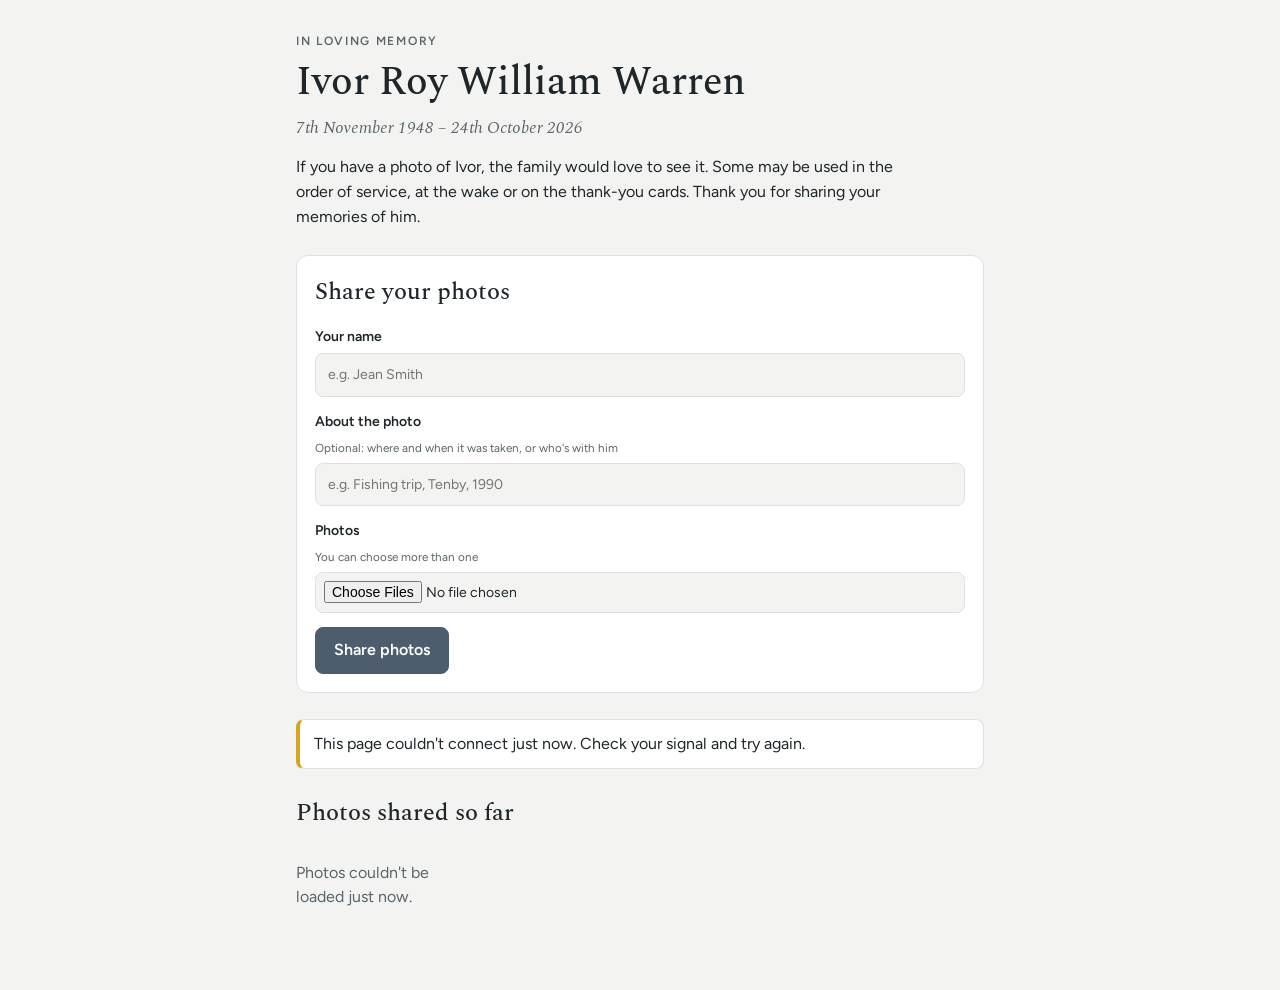
<file: share.html>
<!doctype html>
<html lang="en-GB">
<head>
<meta charset="utf-8">
<meta name="viewport" content="width=device-width,initial-scale=1,viewport-fit=cover">
<meta name="robots" content="noindex,nofollow">
<title>Share a Photo of Ivor</title>
<link rel="preconnect" href="https://fonts.googleapis.com">
<link rel="stylesheet" href="https://fonts.googleapis.com/css2?family=Spectral:ital,wght@0,400;0,500;0,600;1,400&family=Figtree:wght@400;500;600&display=swap">
<style>
/* Layout: one calm column — who it's for, a short upload form, then every photo shared so far. */
:root{
  --bg:#f3f4f2; --surface:#ffffff; --ink:#1e2629; --muted:#5a6569; --line:#dde1df;
  --accent:#4d5d6e; --accent-ink:#ffffff; --daffodil:#d9a520; --done:#3f7a5a; --soft:#eef0ee;
  --display:'Spectral', Georgia, 'Times New Roman', serif;
  --body:'Figtree', system-ui, -apple-system, 'Segoe UI', sans-serif;
  color-scheme:light;
}
@media (prefers-color-scheme: dark){:root:not([data-theme="light"]){
  --bg:#161b1d; --surface:#1f2629; --ink:#e8ebe9; --muted:#a3adb0; --line:#323b3e;
  --accent:#9fb3c6; --accent-ink:#11171a; --daffodil:#e8bd4a; --done:#7cc49b; --soft:#273034; color-scheme:dark}}
:root[data-theme="dark"]{
  --bg:#161b1d; --surface:#1f2629; --ink:#e8ebe9; --muted:#a3adb0; --line:#323b3e;
  --accent:#9fb3c6; --accent-ink:#11171a; --daffodil:#e8bd4a; --done:#7cc49b; --soft:#273034; color-scheme:dark}
*{box-sizing:border-box}
body{margin:0;background:var(--bg);color:var(--ink);font-family:var(--body);font-size:16px;line-height:1.55}
[hidden]{display:none!important}
.wrap{max-width:720px;margin:0 auto;padding-block:32px 64px;padding-left:max(16px, env(safe-area-inset-left, 0px));padding-right:max(16px, env(safe-area-inset-right, 0px));display:flex;flex-direction:column;gap:26px}
header{display:flex;flex-direction:column;gap:10px}
.eyebrow{font-size:12px;letter-spacing:.14em;text-transform:uppercase;color:var(--muted);font-weight:600}
h1{font-family:var(--display);font-weight:500;font-size:clamp(28px,6vw,40px);line-height:1.1;margin:0;text-wrap:balance}
.dates{font-family:var(--display);font-style:italic;color:var(--muted);font-size:17px;margin:0}
header p.lead{margin:4px 0 0;max-width:60ch}
h2{font-family:var(--display);font-weight:500;font-size:24px;margin:0}
form{background:var(--surface);border:1px solid var(--line);border-radius:12px;padding:18px;display:flex;flex-direction:column;gap:14px}
label{display:flex;flex-direction:column;gap:6px;font-weight:600;font-size:14px}
label small{font-weight:400;color:var(--muted)}
input{font:inherit;font-weight:400;color:var(--ink);background:var(--bg);border:1px solid var(--line);border-radius:8px;padding:10px 12px;min-width:0}
input[type=file]{padding:8px}
input:focus-visible,button:focus-visible{outline:2px solid var(--accent);outline-offset:2px}
button{font:inherit;font-weight:600;cursor:pointer;border-radius:8px;border:1px solid var(--accent);background:var(--accent);color:var(--accent-ink);padding:10px 18px;min-height:44px}
button:disabled{opacity:.6;cursor:default}
.row{display:flex;flex-wrap:wrap;gap:12px;align-items:center}
#status{font-size:14px;color:var(--muted)}
.thanks{background:var(--surface);border:1px solid var(--line);border-left:4px solid var(--done);border-radius:8px;padding:12px 14px}
.notice{background:var(--surface);border:1px solid var(--line);border-left:4px solid var(--daffodil);border-radius:8px;padding:12px 14px}
.grid{display:grid;grid-template-columns:repeat(auto-fill,minmax(160px,1fr));gap:12px}
.grid figure{margin:0;background:var(--surface);border:1px solid var(--line);border-radius:10px;overflow:hidden;display:flex;flex-direction:column}
.grid a{display:block;background:var(--soft)}
.grid img{display:block;width:100%;height:170px;object-fit:cover}
.grid figcaption{padding:8px 10px;font-size:13px;display:flex;flex-direction:column;gap:2px}
.grid figcaption small{color:var(--muted)}
.empty{color:var(--muted)}
</style>
</head>
<body>
<div class="wrap">
  <header>
    <span class="eyebrow">In loving memory</span>
    <h1>Ivor Roy William Warren</h1>
    <p class="dates">7th November 1948 – 24th October 2026</p>
    <p class="lead">If you have a photo of Ivor, the family would love to see it. Some may be used in the order of service, at the wake or on the thank-you cards. Thank you for sharing your memories of him.</p>
  </header>

  <form id="share">
    <h2>Share your photos</h2>
    <label>Your name
      <input id="who" required autocomplete="name" placeholder="e.g. Jean Smith">
    </label>
    <label>About the photo <small>Optional: where and when it was taken, or who's with him</small>
      <input id="caption" autocomplete="off" placeholder="e.g. Fishing trip, Tenby, 1990">
    </label>
    <label>Photos <small>You can choose more than one</small>
      <input id="files" type="file" accept="image/*,.jpg,.jpeg,.png,.gif,.webp,.heic,.heif,.bmp,.tif,.tiff,.avif" multiple required>
    </label>
    <div class="row"><button type="submit">Share photos</button><span id="status" role="status"></span></div>
  </form>
  <div id="thanks" class="thanks" hidden role="status"></div>
  <div id="offline" class="notice" hidden>This page couldn't connect just now. Check your signal and try again.</div>

  <section style="display:flex;flex-direction:column;gap:12px">
    <h2>Photos shared so far <span id="count" style="font-family:var(--body);font-size:15px;color:var(--muted)"></span></h2>
    <div id="grid" class="grid"><p class="empty">Loading…</p></div>
  </section>
</div>

<script src="config.js?v=2"></script>
<script>
const $=s=>document.querySelector(s);
const store={get(k){try{return localStorage.getItem(k)}catch(e){return null}},set(k,v){try{localStorage.setItem(k,v)}catch(e){}}};
function esc(s){return String(s??"").replace(/[&<>"']/g,c=>({"&":"&amp;","<":"&lt;",">":"&gt;",'"':"&quot;","'":"&#39;"}[c]))}
$("#who").value=store.get("shareName")||"";

async function api(fn,...args){
  const url=(window.PLAN_CONFIG||{}).SCRIPT_URL;
  let res;
  try{res=await fetch(url,{method:"POST",credentials:"omit",redirect:"follow",headers:{"Content-Type":"text/plain;charset=utf-8"},body:JSON.stringify({fn,args})})}
  catch(e){$("#offline").hidden=false;throw new Error("Couldn't connect. Check your signal and try again.")}
  let j; try{j=JSON.parse(await res.text())}catch(e){throw new Error("The page is busy. Please try again in a minute.")}
  $("#offline").hidden=true;
  if(!j.ok)throw new Error(j.error||"That didn't work. Please try again.");
  return j.data;
}
const thumb=(id,w)=>`https://drive.google.com/thumbnail?id=${encodeURIComponent(id)}&sz=w${w}`;
function show(photos){
  $("#count").textContent=photos.length?`(${photos.length})`:"";
  $("#grid").innerHTML=photos.length?photos.slice().reverse().map(p=>`<figure>
    <a href="https://drive.google.com/file/d/${encodeURIComponent(p.fileId)}/view" target="_blank" rel="noopener"><img src="${thumb(p.fileId,500)}" alt="${esc(p.caption||"Photo of Ivor")}" loading="lazy"></a>
    <figcaption>${p.caption?`<span>${esc(p.caption)}</span>`:""}${p.addedBy?`<small>Shared by ${esc(p.addedBy)}</small>`:""}</figcaption></figure>`).join("")
    :`<p class="empty">No photos yet. Yours could be the first.</p>`;
}
/* shrink on the device first (long edge 2400px is plenty for print) so uploads are quick on mobile data */
/* a photo this browser can't open (e.g. iPhone HEIC on Android or Windows) is sent as it is; Google Drive still shows it */
function original(file){return new Promise((ok,bad)=>{if(file.size>18*1024*1024){bad(new Error(`${file.name} is too big. Please try a smaller photo.`));return}
  const r=new FileReader();r.onload=()=>ok(r.result);r.onerror=()=>bad(new Error(`${file.name} couldn't be read. Please try again.`));r.readAsDataURL(file)})}
function shrink(file){return new Promise((ok,bad)=>{
  const url=URL.createObjectURL(file),img=new Image();
  img.onload=()=>{const s=Math.min(1,2400/Math.max(img.naturalWidth,img.naturalHeight));
    const c=document.createElement("canvas");c.width=Math.round(img.naturalWidth*s);c.height=Math.round(img.naturalHeight*s);
    c.getContext("2d").drawImage(img,0,0,c.width,c.height);URL.revokeObjectURL(url);ok(c.toDataURL("image/jpeg",0.9))};
  img.onerror=()=>{URL.revokeObjectURL(url);original(file).then(ok,bad)};
  img.src=url})}

$("#share").addEventListener("submit",async e=>{
  e.preventDefault();
  const who=$("#who").value.trim(), caption=$("#caption").value.trim(), files=[...$("#files").files];
  if(!who||!files.length)return;
  store.set("shareName",who);
  const btn=e.target.querySelector("button"), st=$("#status"); btn.disabled=true; $("#thanks").hidden=true;
  let done=0, err="";
  for(const f of files){
    st.textContent=`Uploading ${done+1} of ${files.length}…`;
    try{show(await api("addSharedPhoto",{data:await shrink(f),name:f.name,caption,addedBy:who}));done++}
    catch(x){err=x.message}
  }
  st.textContent=""; btn.disabled=false;
  if(done){$("#files").value="";$("#caption").value="";
    $("#thanks").textContent=`Thank you, ${who}. ${done===1?"Your photo has":`Your ${done} photos have`} been shared with the family.${err?" "+err:""}`;$("#thanks").hidden=false}
  else if(err){$("#thanks").textContent=err;$("#thanks").hidden=false}
});

api("getPhotos").then(show).catch(()=>{$("#grid").innerHTML=`<p class="empty">Photos couldn't be loaded just now.</p>`});
</script>
</body>
</html>
</file>
